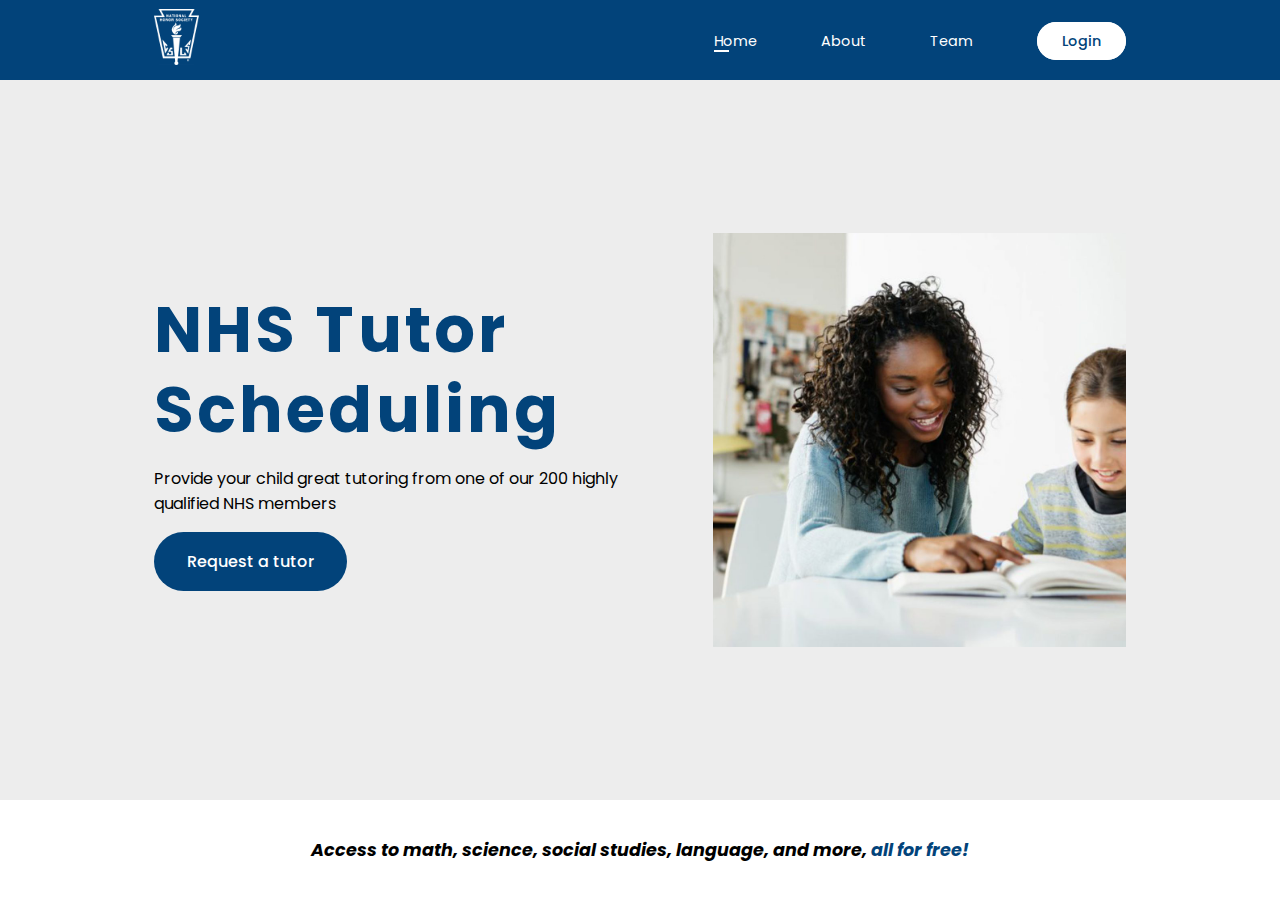
<file: index.html>
<!DOCTYPE html>
<html lang="en">
  <head>
    <meta charset="UTF-8">
    <meta http-equiv="X-UA-Compatible" content="IE=edge">
    <meta name="viewport" content="width=device-width, initial-scale=1.0">
    
    <!-- LINK CSS -->
    <link rel="stylesheet" href="style.css">
    
    <!-- LINK FONTS -->
    <link rel="preconnect" href="https://fonts.googleapis.com">
    <link rel="preconnect" href="https://fonts.gstatic.com" crossorigin>
    <link href="https://fonts.googleapis.com/css2?family=Poppins:ital,wght@0,400;0,500;0,700;1,400&display=swap"
      rel="stylesheet">
    
      <!-- FAVICON -->
    <link rel="icon" type="image/x-icon" href="android-chrome-512x512.png">

    <!-- ICONSCOUT -->
    <link rel="stylesheet" href="https://unicons.iconscout.com/release/v4.0.8/css/line.css">
    
    <!-- TITLE -->
    <title>NHS Tutor Scheduling</title>
  </head>
    <body>

      <!--=============== NAVBAR ===============-->
      <nav>
        <div class="container nav__container">
          <a href="index.html">
            <img src="logo.svg" alt="NHS Logo" class="logo">
          </a>

          <ul class="nav__menu">
            <li><a class="nav__link active" href="index.html">Home</a></li>
            <li><a class="nav__link" href="about.html">About</a></li>
            <li><a class="nav__link" href="team.html">Team</a></li>
            <li><a class="login-btn" href="login.html">Login</a></li>
          </ul>

          <!-- MOBILE BUTTONS -->
          <button id="open-menu-btn"><i class="uil uil-bars"></i></button>
          <button id="close-menu-btn"><i class="uil uil-multiply"></i></button>
        </div>
      </nav>
      <!--=============== END OF NAVBAR ===============-->

      <!--=============== HERO SECTION ===============-->
      <main>
        <div class="container hero__container">
          <div class="hero__left">
            <h1>NHS Tutor Scheduling</h1>
            <p>
              Provide your child great tutoring from one of our 200 
              highly qualified NHS members
            </p>
            <a href="request.html" class="btn request-btn">Request a tutor</a>
          </div>

          <div class="hero__right">
              <img class="hero-img" src="tutor.jpeg" alt="A tutor helping a young student">
          </div>
        </div>
      </main>
      <!--=============== END OF HERO SECTION ===============-->

      <!--=============== FOOTER ===============-->
      <footer>
        <p>
          <em>Access to math, science, social studies, language,
          and more, <span>all for free!</span></em>
        </p>
      </footer>
      <!--=============== END OF FOOTER ===============-->

    </body>

    <!-- LINK JAVASCRIPT FILE -->
    <script src="main.js"></script>
</html>
</file>
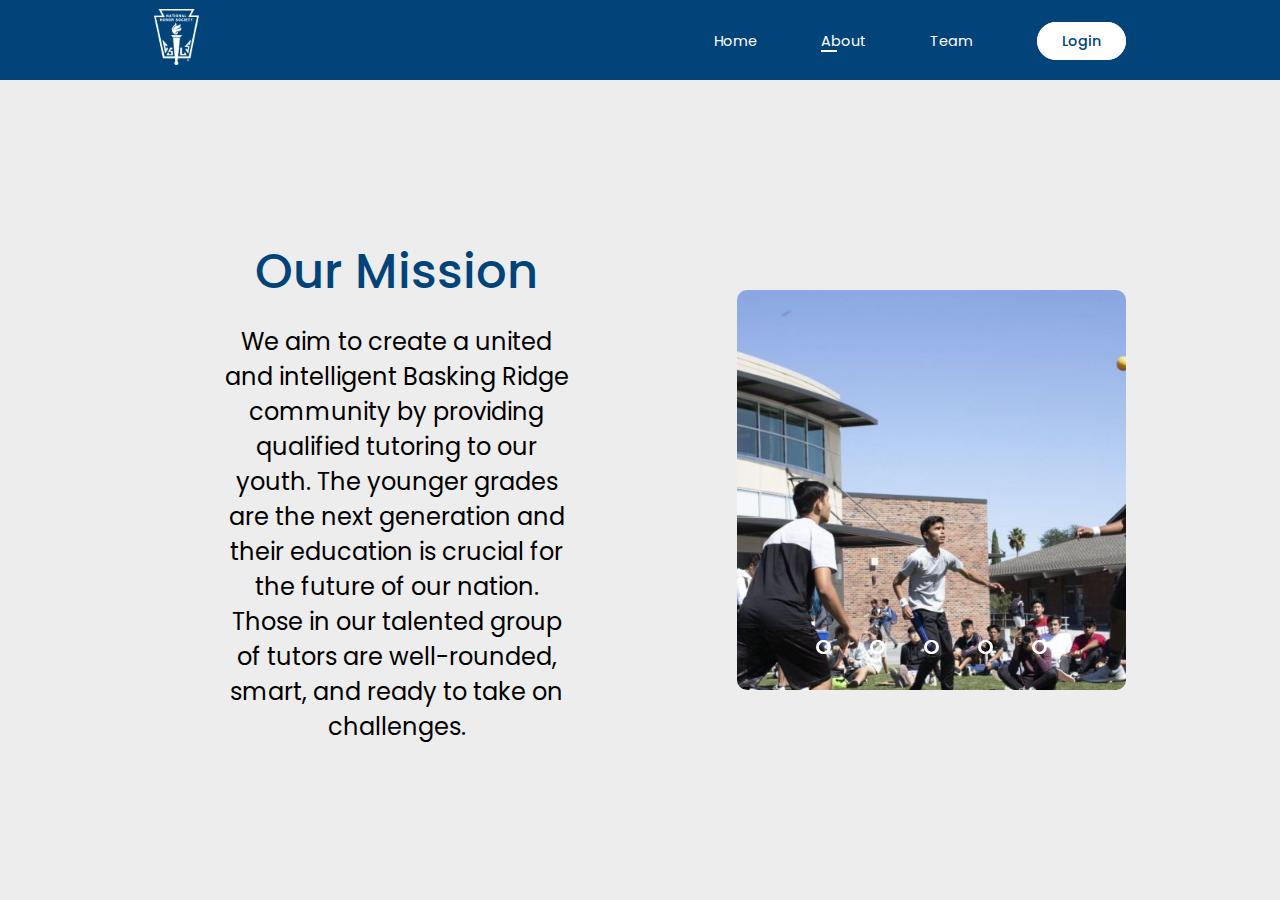
<file: about.html>
<!DOCTYPE html>
<html lang="en">

<head>
  <meta charset="UTF-8">
  <meta http-equiv="X-UA-Compatible" content="IE=edge">
  <meta name="viewport" content="width=device-width, initial-scale=1.0">

  <!-- LINK CSS -->
  <link rel="stylesheet" href="about.css">

  <!-- LINK FONTS -->
  <link rel="preconnect" href="https://fonts.googleapis.com">
  <link rel="preconnect" href="https://fonts.gstatic.com" crossorigin>
  <link href="https://fonts.googleapis.com/css2?family=Poppins:ital,wght@0,400;0,500;0,700;1,400&display=swap"
    rel="stylesheet">

  <!-- FAVICON -->
  <link rel="icon" type="image/x-icon" href="android-chrome-512x512.png">

  <!-- ICONSCOUT -->
  <link rel="stylesheet" href="https://unicons.iconscout.com/release/v4.0.8/css/line.css">

  <!-- SWIPER JS CDN -->
  <link
        rel="stylesheet"
        href="https://unpkg.com/swiper@8/swiper-bundle.min.css"
  />

  <!-- TITLE -->
  <title>About - NHS Tutor Scheduling</title>
</head>

  <body>

    <!--=============== NAVBAR ===============-->
    <nav>
      <div class="container nav__container">
        <a href="index.html">
          <img src="logo.svg" alt="NHS Logo" class="logo">
        </a>

        <ul class="nav__menu">
          <li><a class="nav__link" href="index.html">Home</a></li>
          <li><a class="nav__link active" href="about.html">About</a></li>
          <li><a class="nav__link" href="team.html">Team</a></li>
          <li><a class="login-btn" href="login.html">Login</a></li>
        </ul>

        <!-- MOBILE BUTTONS -->
        <button id="open-menu-btn"><i class="uil uil-bars"></i></button>
        <button id="close-menu-btn"><i class="uil uil-multiply"></i></button>
      </div>
    </nav>
    <!--=============== END OF NAVBAR ===============-->

    <!--=============== HERO SECTION ===============-->
    <main>
      <div class="container hero__container">
        <div class="hero__left">
          <div class="hero__left__container">
            <h2>Our Mission</h2>
            <p>
              We aim to create a united and intelligent Basking Ridge community by providing qualified tutoring to our youth. The
              younger grades are the next generation and their education is crucial for the future of our nation. Those in our
              talented group of tutors are well-rounded, smart, and ready to take on challenges.
            </p>
          </div>
        </div>

        <div class="hero__right">
          <!-- IMAGE SLIDER START -->
          <div class="slider">
            <div class="slides">
              <!-- RADIO BUTTONS START-->
              <input type="radio" name="radio-btn" id="radio1">
              <input type="radio" name="radio-btn" id="radio2">
              <input type="radio" name="radio-btn" id="radio3">
              <input type="radio" name="radio-btn" id="radio4">
              <input type="radio" name="radio-btn" id="radio5">
              <!-- RADIO BUTTONS END-->

              <!-- SLIDE IMAGES START -->
              <div class="slide first">
                <img src="students-playing-spikeball.jpeg" alt="Students playing spikeball">
              </div>

              <div class="slide">
                <img src="comp-sci-class.jpeg" alt="Students in a computer science class">
              </div>

              <div class="slide">
                <img src="going-to-school.jpeg" alt="Students going to school">
              </div>

              <div class="slide">
                <img src="students-in-cafeteria.jpeg" alt="Students in the cafeteria">
              </div>

              <div class="slide">
                <img src="students-at-school-club.webp" alt="Students at a school club">
              </div>
              <!-- SLIDE IMAGES END -->

              <!-- AUTOMATIC NAVIGATION START -->
              <div class="navigation-auto">
                <div class="auto-btn1"></div>
                <div class="auto-btn2"></div>
                <div class="auto-btn3"></div>
                <div class="auto-btn4"></div>
                <div class="auto-btn5"></div>
              </div>
              <!-- AUTOMATIC NAVIGATION END -->
            </div>
            <!-- MANUAL NAVIGATION START -->
            <div class="navigation-manual">
              <label for="radio1" class="manual-btn"></label>
              <label for="radio2" class="manual-btn"></label>
              <label for="radio3" class="manual-btn"></label>
              <label for="radio4" class="manual-btn"></label>
              <label for="radio5" class="manual-btn"></label>
            </div>
            <!-- MANUAL NAVIGATION END -->
          </div>
          <!-- IMAGE SLIDER END -->
        </div>
      </div>  
    </main>
    <!--=============== END OF HERO SECTION ===============-->

    
  <!-- LINK JAVASCRIPT FILE -->
  <script src="main.js"></script>

  <!-- JAVASCRIPT FOE THE AUTOMATIC IMAGE SLIDER -->
  <script type="text/JAVASCRIPT">
    var counter = 1; 
    setInterval(function() {
      document.getElementById('radio' + counter).checked = true;
      counter++;
      if(counter > 5) {
        counter = 1;
      }
    }, 4000);
  </script>

</body>

</html>
</file>
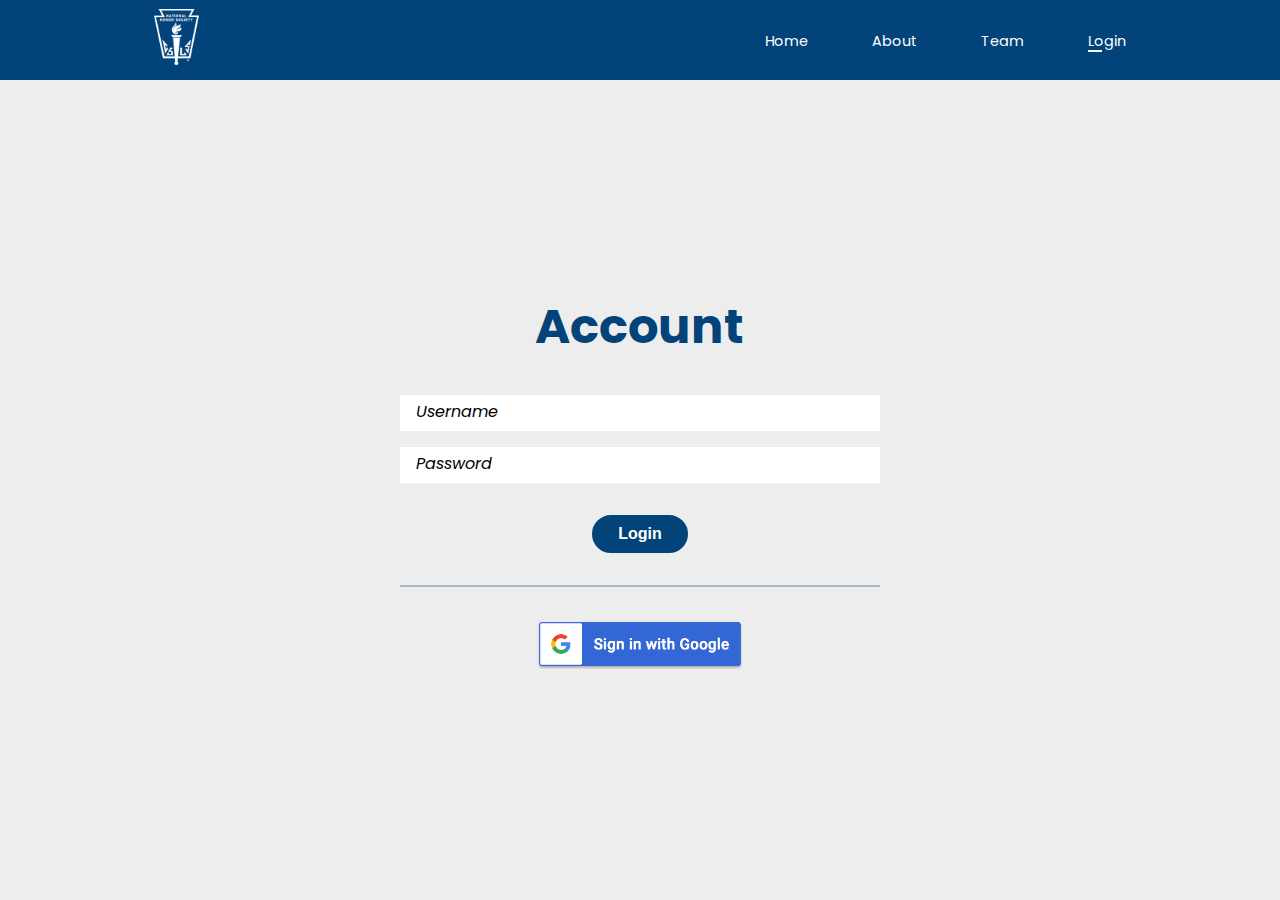
<file: login.html>
<!DOCTYPE html>
<html lang="en">

<head>
  <meta charset="UTF-8">
  <meta http-equiv="X-UA-Compatible" content="IE=edge">
  <meta name="viewport" content="width=device-width, initial-scale=1.0">

  <!-- LINK CSS -->
  <link rel="stylesheet" href="login.css">

  <!-- LINK FONTS -->
  <link rel="preconnect" href="https://fonts.googleapis.com">
  <link rel="preconnect" href="https://fonts.gstatic.com" crossorigin>
  <link href="https://fonts.googleapis.com/css2?family=Poppins:ital,wght@0,400;0,500;0,700;1,400&display=swap"
    rel="stylesheet">

  <!-- FAVICON -->
  <link rel="icon" type="image/x-icon" href="android-chrome-512x512.png">

  <!-- ICONSCOUT -->
  <link rel="stylesheet" href="https://unicons.iconscout.com/release/v4.0.8/css/line.css">

  <!-- TITLE -->
  <title>Login - NHS Tutor Scheduling</title>
</head>

<body>

  <!--=============== NAVBAR ===============-->
  <nav>
    <div class="container nav__container">
      <a href="index.html">
        <img src="logo.svg" alt="NHS Logo" class="logo">
      </a>

      <ul class="nav__menu">
        <li><a class="nav__link" href="index.html">Home</a></li>
        <li><a class="nav__link" href="about.html">About</a></li>
        <li><a class="nav__link" href="team.html">Team</a></li>
        <li><a class="nav__link active" href="login.html">Login</a></li>
      </ul>

      <!-- MOBILE BUTTONS -->
      <button id="open-menu-btn"><i class="uil uil-bars"></i></button>
      <button id="close-menu-btn"><i class="uil uil-multiply"></i></button>
    </div>
  </nav>
  <!--=============== END OF NAVBAR ===============-->

  <!--=============== HERO SECTION ===============-->
  <main>
    <div class="container hero__container">
      <h1>Account<h1>
      <div class="login-stuff">
        <input type="text" name="username" id="username" placeholder="Username">
        <input type="password" name="password" id="password" placeholder="Password">
        <button class="login-button">Login</button>
        <div class="line-break"></div>
        <a href="index.html">
          <img class="sign-in-with-google" src="sign-in-with-google.png" alt="Sign in with Google">
        </a>
      </div>
    </div>
  </main>
  <!--=============== END OF HERO SECTION ===============-->


<!-- LINK JAVASCRIPT FILE -->
<script src="main.js"></script>
</body>

</html>
</file>
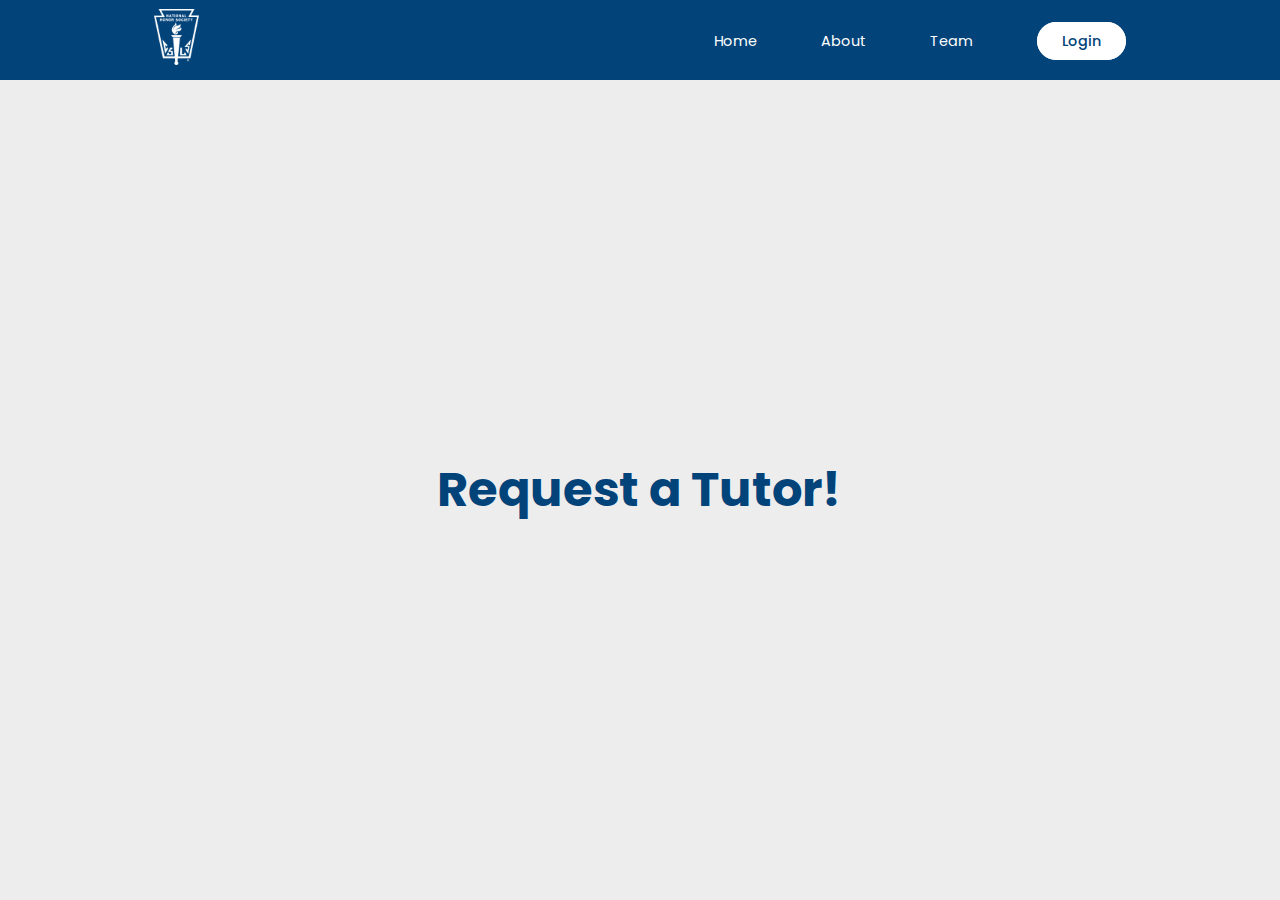
<file: request.html>
<!DOCTYPE html>
<html lang="en">

<head>
  <meta charset="UTF-8">
  <meta http-equiv="X-UA-Compatible" content="IE=edge">
  <meta name="viewport" content="width=device-width, initial-scale=1.0">

  <!-- LINK CSS -->
  <link rel="stylesheet" href="request.css">

  <!-- LINK FONTS -->
  <link rel="preconnect" href="https://fonts.googleapis.com">
  <link rel="preconnect" href="https://fonts.gstatic.com" crossorigin>
  <link href="https://fonts.googleapis.com/css2?family=Poppins:ital,wght@0,400;0,500;0,700;1,400&display=swap"
    rel="stylesheet">

  <!-- FAVICON -->
  <link rel="icon" type="image/x-icon" href="android-chrome-512x512.png">

  <!-- ICONSCOUT -->
  <link rel="stylesheet" href="https://unicons.iconscout.com/release/v4.0.8/css/line.css">

  <!-- TITLE -->
  <title>Login - NHS Tutor Scheduling</title>
</head>

<body>

  <!--=============== NAVBAR ===============-->
  <nav>
    <div class="container nav__container">
      <a href="index.html">
        <img src="logo.svg" alt="NHS Logo" class="logo">
      </a>

      <ul class="nav__menu">
        <li><a class="nav__link" href="index.html">Home</a></li>
        <li><a class="nav__link" href="about.html">About</a></li>
        <li><a class="nav__link" href="team.html">Team</a></li>
        <li><a class="login-btn" href="login.html">Login</a></li>
      </ul>

      <!-- MOBILE BUTTONS -->
      <button id="open-menu-btn"><i class="uil uil-bars"></i></button>
      <button id="close-menu-btn"><i class="uil uil-multiply"></i></button>
    </div>
  </nav>
  <!--=============== END OF NAVBAR ===============-->

  <!--=============== HERO SECTION ===============-->
  <main>
    <div class="container hero__container">
      <a href="https://sites.google.com/friscoisd.org/rhs-nhs/home"><h1>Request a Tutor!<h1></h1></a>
    </div>
  </main>
  <!--=============== END OF HERO SECTION ===============-->


  <!-- LINK JAVASCRIPT FILE -->
  <script src="main.js"></script>
</body>

</html>
</file>
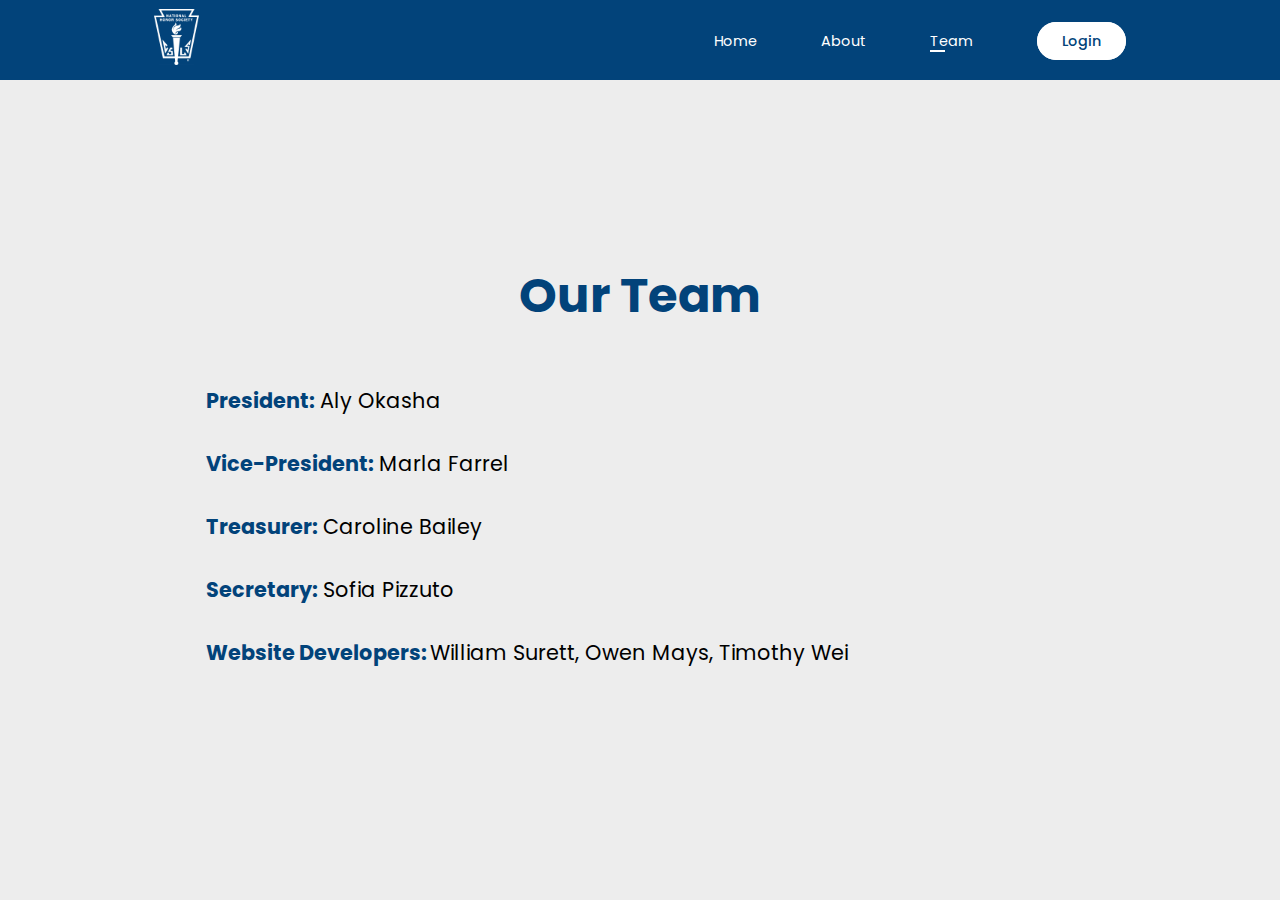
<file: team.html>
<!DOCTYPE html>
<html lang="en">

<head>
  <meta charset="UTF-8">
  <meta http-equiv="X-UA-Compatible" content="IE=edge">
  <meta name="viewport" content="width=device-width, initial-scale=1.0">

  <!-- LINK CSS -->
  <link rel="stylesheet" href="team.css">

  <!-- LINK FONTS -->
  <link rel="preconnect" href="https://fonts.googleapis.com">
  <link rel="preconnect" href="https://fonts.gstatic.com" crossorigin>
  <link href="https://fonts.googleapis.com/css2?family=Poppins:ital,wght@0,400;0,500;0,700;1,400&display=swap"
    rel="stylesheet">

  <!-- FAVICON -->
  <link rel="icon" type="image/x-icon" href="android-chrome-512x512.png">

  <!-- ICONSCOUT -->
  <link rel="stylesheet" href="https://unicons.iconscout.com/release/v4.0.8/css/line.css">

  <!-- TITLE -->
  <title>Team - NHS Tutor Scheduling</title>
</head>

<body>

  <!--=============== NAVBAR ===============-->
  <nav>
    <div class="container nav__container">
      <a href="index.html">
        <img src="logo.svg" alt="NHS Logo" class="logo">
      </a>

      <ul class="nav__menu">
        <li><a class="nav__link" href="index.html">Home</a></li>
        <li><a class="nav__link" href="about.html">About</a></li>
        <li><a class="nav__link active" href="team.html">Team</a></li>
        <li><a class="login-btn" href="login.html">Login</a></li>
      </ul>

      <!-- MOBILE BUTTONS -->
      <button id="open-menu-btn"><i class="uil uil-bars"></i></button>
      <button id="close-menu-btn"><i class="uil uil-multiply"></i></button>
    </div>
  </nav>
  <!--=============== END OF NAVBAR ===============-->

  <!--=============== HERO SECTION ===============-->
  <main>
    <div class="container hero__container">
      <h1>Our Team</h1>
      <ul class="team">
        <li><span class="title">President:</span> <a class="email__link" href="mailto:alyokasha@bernardsboe.com"> Aly Okasha</a><li>
        <li><span class="title">Vice-President:</span> <a class="email__link" href="mailto:marlafarrel@bernardsboe.com"> Marla Farrel</a><li>
        <li><span class="title">Treasurer:</span> <a class="email__link" href="mailto:carolinebailey@bernardsboe.com"> Caroline Bailey</a><li>
        <li><span class="title">Secretary:</span> <a class="email__link" href="mailto:sofiapizzuto@bernardsboe.com"> Sofia Pizzuto</a><li>
        <li><span class="title">Website Developers: </span> <a class="email__link" href="mailto:williamsurett@bernardsboe.com">William Surett</a>, <a class="email__link" href="mailto:owenmays@bernardsboe.com">Owen Mays</a>, <a class="email__link" href="mailto:timothywei@bernardsboe.com">Timothy Wei</a><li>
      </ul>
    </div>
  </main>
  <!--=============== END OF HERO SECTION ===============-->


<!-- LINK JAVASCRIPT FILE -->
<script src="main.js"></script>
</body>

</html>
</file>
<file: style.css>
* {
  margin: 0;
  padding: 0;
  border: 0;
  outline: 0;
  text-decoration: none;
  list-style-type: none;
  box-sizing: border-box;
}

:root {
  --primary-color: #02437A;
  --background-color: #EDEDED;
  --container-width-lg: 76%;
  --container-width-md: 90%;
  --container-width-sm: 94%;
  --transition: all 400ms ease;
}

body {
  font-family: "Poppins", sans-serif;
  background: var(--background-color);
}

.container {
  width: var(--container-width-lg);
  margin: 0 auto;
}

a {
  color: white;
}

img {
  -o-object-fit: cover;
     object-fit: cover;
}

.btn {
  display: inline-block;
  padding: 1rem 2rem;
  border: 1px solid transparent;
  font-weight: 500;
  transition: var(--transition);
}

nav {
  background: var(--primary-color);
  width: 100vw;
  height: 5rem;
  position: fixed;
  top: 0;
  z-index: 999;
}
nav button {
  display: none;
}

.nav__container {
  height: 100%;
  width: var(--container-width-lg);
  display: flex;
  justify-content: space-between;
  align-items: center;
}

.nav__menu {
  display: flex;
  align-items: center;
  gap: 4rem;
}
.nav__menu a {
  font-size: 0.9rem;
  transition: var(--transition);
  position: relative;
}
.nav__menu .active:before {
  content: "";
  position: absolute;
  width: 35%;
  height: 1px;
  border-bottom: 2px solid white;
  bottom: -1px;
}
.nav__menu a:before {
  content: "";
  position: absolute;
  width: 0%;
  height: 1px;
  border-bottom: 2px solid white;
  bottom: -1px;
  transition: var(--transition);
}

.logo {
  height: 3.5rem;
  margin: 0;
}

.login-btn {
  padding: 0.5rem 1.5rem;
  border: 1px solid white;
  background: white;
  color: var(--primary-color);
  font-weight: 500;
  border-radius: 20rem;
  transition: var(--transition);
}
.login-btn:hover {
  background: transparent;
  color: white;
}

main {
  position: relative;
  top: 5rem;
  height: 80vh;
  margin-bottom: 5rem;
  overflow: hidden;
}
main h1 {
  font-size: 4rem;
  line-height: 5rem;
  letter-spacing: 0.2rem;
  color: var(--primary-color);
  margin-bottom: 1rem;
}
main p {
  margin-bottom: 1rem;
}
main img {
  width: 85%;
}

.hero__right {
  display: flex;
  align-items: center;
  justify-content: flex-end;
}

.request-btn {
  background: var(--primary-color);
  border-radius: 5rem;
}
.request-btn:hover {
  border-color: var(--primary-color);
  background: transparent;
  color: var(--primary-color);
}

.hero__container {
  width: 85%;
  width: var(--container-width-lg);
  height: 100%;
  display: grid;
  grid-template-columns: 1fr 1fr;
  align-items: center;
  gap: 0rem;
}

.hero__right {
  height: 100%;
}

footer {
  padding: 0 3rem;
  height: calc(20vh - 5rem);
  background: white;
  display: flex;
  align-items: center;
  justify-content: space-around;
  text-align: center;
}
footer p {
  font-size: 1.1rem;
  font-weight: bold;
}
footer span {
  color: var(--primary-color);
  font-weight: bold;
}

/* NAV LINK UNDERLINE ON HOVER */
.nav__link:hover:before {
  width: 35%;
}

/* TABLET */
@media screen and (max-width: 1024px) {
  .container {
    width: var(--container-width-md);
  }
  main img {
    height: 65vh;
  }
  nav button {
    display: inline-block;
    background: transparent;
    font-size: 1.8rem;
    color: white;
    cursor: pointer;
  }
  nav #close-menu-btn {
    display: none;
  }
  .nav__menu {
    display: none;
    position: fixed;
    top: 5rem;
    right: 0;
    height: -moz-fit-content;
    height: fit-content;
    width: 18rem;
    flex-direction: column;
    gap: 0;
  }
  .nav__menu li {
    width: 100%;
    height: 4rem;
  }
  .nav__menu li a {
    background: var(--primary-color);
    box-shadow: -4rem 6rem 10rem rgba(0, 0, 0, 0.7);
    width: 100%;
    height: 100%;
    display: grid;
    place-items: center;
  }
  .nav__menu .login-btn {
    border-radius: 0;
    border: none;
    color: white;
  }
  .nav__menu .login-btn:hover {
    background: #004888;
  }
}
/* A LITTLE BEFORE PHONE */
@media screen and (max-width: 968px) {
  main {
    background-image: url(textured-background.jpeg);
  }
  main img {
    display: none;
  }
  main .hero__right {
    display: none;
  }
  main .hero__container {
    display: flex;
    align-items: center;
    justify-content: space-evenly;
  }
  main .hero__container h1 {
    color: white;
  }
  main .hero__container p {
    color: white;
  }
  main .request-btn:hover {
    color: white;
    border: 1px solid white;
  }
  main .hero__left {
    text-align: center;
  }
  main .hero__left p {
    padding: 0rem 5rem;
  }
  footer p {
    font-size: 1rem;
  }
}
/* PHONE */
@media screen and (max-width: 600px) {
  .container {
    width: var(--container-width-sm);
  }
  main {
    height: calc(100vh - 5rem);
  }
  main h1 {
    font-size: 3.5rem;
    line-height: 3.5rem;
  }
  main p {
    font-size: 0.8rem;
  }
  main img {
    height: 65vh;
  }
  footer {
    display: none;
  }
}/*# sourceMappingURL=style.css.map */
</file>
<file: about.css>
* {
  margin: 0;
  padding: 0;
  border: 0;
  outline: 0;
  text-decoration: none;
  list-style-type: none;
  box-sizing: border-box;
}

:root {
  --primary-color: #02437A;
  --background-color: #EDEDED;
  --container-width-lg: 76%;
  --container-width-md: 90%;
  --container-width-sm: 94%;
  --transition: all 400ms ease;
}

body {
  font-family: "Poppins", sans-serif;
  background: var(--background-color);
  padding-top: 5rem;
}

.container {
  width: var(--container-width-lg);
  margin: 0 auto;
}

a {
  color: white;
}

img {
  -o-object-fit: cover;
     object-fit: cover;
}

.btn {
  display: inline-block;
  padding: 1rem 2rem;
  border: 1px solid transparent;
  font-weight: 500;
  transition: var(--transition);
}

nav {
  background: var(--primary-color);
  width: 100vw;
  height: 5rem;
  position: fixed;
  top: 0;
  z-index: 999;
}
nav button {
  display: none;
}

.nav__container {
  height: 100%;
  width: var(--container-width-lg);
  display: flex;
  justify-content: space-between;
  align-items: center;
}

.nav__menu {
  display: flex;
  align-items: center;
  gap: 4rem;
}
.nav__menu a {
  font-size: 0.9rem;
  transition: var(--transition);
  position: relative;
}
.nav__menu .active:before {
  content: "";
  position: absolute;
  width: 35%;
  height: 1px;
  border-bottom: 2px solid white;
  bottom: -1px;
}
.nav__menu a:before {
  content: "";
  position: absolute;
  width: 0%;
  height: 1px;
  border-bottom: 2px solid white;
  bottom: -1px;
  transition: var(--transition);
}

.logo {
  height: 3.5rem;
}

.login-btn {
  padding: 0.5rem 1.5rem;
  border: 1px solid white;
  background: white;
  color: var(--primary-color);
  font-weight: 500;
  border-radius: 20rem;
  transition: var(--transition);
}
.login-btn:hover {
  background: transparent;
  color: white;
}

main {
  height: calc(100vh - 5rem);
  overflow: hidden;
}

.hero__container {
  height: 100%;
  display: grid;
  grid-template-columns: 1fr 1fr;
}

.hero__left {
  text-align: center;
  display: flex;
  align-items: center;
}
.hero__left h2 {
  font-size: 3rem;
  font-weight: 500;
  color: var(--primary-color);
  margin-bottom: 1rem;
}
.hero__left p {
  font-size: 1.5rem;
}

.hero__left__container {
  padding: 0rem 4rem;
}

.hero__right {
  display: flex;
  align-items: center;
  justify-content: flex-end;
}

.slider {
  width: 80%;
  height: 25rem;
  border-radius: 10px;
  overflow: hidden;
}

.slides {
  width: 500%;
  height: 30rem;
  display: flex;
}
.slides input {
  display: none;
}

.slide {
  width: 20%;
  transition: 2s;
}
.slide img {
  width: 100%;
  height: 30rem;
  -o-object-fit: cover;
     object-fit: cover;
}

.navigation-manual {
  position: absolute;
  width: 30.4%;
  margin-top: -130px;
  display: flex;
  justify-content: center;
}

.manual-btn {
  border: 2px solid white;
  padding: 5px;
  border-radius: 10px;
  cursor: pointer;
  transition: 1s;
}

.manual-btn:not(:last-child) {
  margin-right: 40px;
}

.manual-btn:hover {
  background: rgb(171, 171, 171);
}

#radio1:checked ~ .first {
  margin-left: 0;
}

#radio2:checked ~ .first {
  margin-left: -20%;
}

#radio3:checked ~ .first {
  margin-left: -40%;
}

#radio4:checked ~ .first {
  margin-left: -60%;
}

#radio5:checked ~ .first {
  margin-left: -80%;
}

.navigation-auto {
  position: absolute;
  display: flex;
  width: 30.3%;
  justify-content: center;
  margin-top: 350px;
}
.navigation-auto div {
  border: 2px solid white;
  padding: 5px;
  border-radius: 10px;
  transition: 1s;
}

.navigation-auto div:not(:last-child) {
  margin-right: 40px;
}

#radio1:checked ~ .navigation-auto .auto-btn1 {
  background: white;
}

#radio2:checked ~ .navigation-auto .auto-btn2 {
  background: white;
}

#radio3:checked ~ .navigation-auto .auto-btn3 {
  background: white;
}

#radio4:checked ~ .navigation-auto .auto-btn4 {
  background: white;
}

#radio5:checked ~ .navigation-auto .auto-btn5 {
  background: white;
}

/* NAV LINK UNDERLINE ON HOVER */
.nav__link:hover:before {
  width: 35%;
}

/* A LITTLE BEFORE TABLET */
@media screen and (max-width: 1180px) {
  .hero__left__container {
    padding: 0.5rem;
  }
  .hero__left__container h2 {
    font-size: 2.5rem;
  }
  .hero__left__container p {
    font-size: 1.3rem;
  }
}
/* TABLET */
@media screen and (max-width: 1024px) {
  .container {
    width: var(--container-width-md);
  }
  main img {
    height: 65vh;
  }
  nav button {
    display: inline-block;
    background: transparent;
    font-size: 1.8rem;
    color: white;
    cursor: pointer;
  }
  nav #close-menu-btn {
    display: none;
  }
  .nav__menu {
    display: none;
    position: fixed;
    top: 5rem;
    right: 0;
    height: -moz-fit-content;
    height: fit-content;
    width: 18rem;
    flex-direction: column;
    gap: 0;
  }
  .nav__menu li {
    width: 100%;
    height: 4rem;
  }
  .nav__menu li a {
    background: var(--primary-color);
    box-shadow: -4rem 6rem 10rem rgba(0, 0, 0, 0.7);
    width: 100%;
    height: 100%;
    display: grid;
    place-items: center;
  }
  .nav__menu .login-btn {
    border-radius: 0;
    border: none;
    color: white;
  }
  .nav__menu .login-btn:hover {
    background: #004888;
  }
}
/* A LITTLE BEFORE PHONE */
@media screen and (max-width: 968px) {
  main {
    background-image: url(textured-background.jpeg);
  }
  main img {
    display: none;
  }
  main .hero__right {
    display: none;
  }
  main .hero__container {
    display: flex;
    align-items: center;
    justify-content: space-evenly;
  }
  main .hero__container h1 {
    color: white;
  }
  main .hero__container p {
    color: white;
  }
  main .hero__left__container h2 {
    color: white;
    padding: 0;
  }
  main .request-btn:hover {
    color: white;
    border: 1px solid white;
  }
  main .hero__left {
    text-align: center;
  }
  main .hero__left p {
    padding: 0rem 5rem;
  }
  footer p {
    font-size: 1rem;
  }
}
/* PHONE */
@media screen and (max-width: 600px) {
  .container {
    width: var(--container-width-sm);
  }
  main {
    height: calc(100vh - 5rem);
  }
  main h1 {
    font-size: 3.5rem;
    line-height: 3.5rem;
  }
  main p {
    font-size: 0.8rem;
  }
  main img {
    height: 65vh;
  }
  footer {
    display: none;
  }
}/*# sourceMappingURL=about.css.map */
</file>
<file: login.css>
* {
  margin: 0;
  padding: 0;
  border: 0;
  outline: 0;
  text-decoration: none;
  list-style-type: none;
  box-sizing: border-box;
}

:root {
  --primary-color: #02437A;
  --background-color: #EDEDED;
  --container-width-lg: 76%;
  --container-width-md: 90%;
  --container-width-sm: 94%;
  --transition: all 400ms ease;
}

body {
  font-family: "Poppins", sans-serif;
  background: var(--background-color);
  padding-top: 5rem;
}

.container {
  width: var(--container-width-lg);
  margin: 0 auto;
}

.nav__container {
  width: var(--container-width-lg);
}

a {
  color: white;
}

img {
  -o-object-fit: cover;
     object-fit: cover;
}

.btn {
  display: inline-block;
  padding: 1rem 2rem;
  border: 1px solid transparent;
  font-weight: 500;
  transition: var(--transition);
}

nav {
  background: var(--primary-color);
  width: 100vw;
  height: 5rem;
  position: fixed;
  top: 0;
  z-index: 999;
}
nav button {
  display: none;
}

.nav__container {
  height: 100%;
  display: flex;
  justify-content: space-between;
  align-items: center;
}

.nav__menu {
  display: flex;
  align-items: center;
  gap: 4rem;
}
.nav__menu a {
  font-size: 0.9rem;
  transition: var(--transition);
  position: relative;
}
.nav__menu .active:before {
  content: "";
  position: absolute;
  width: 35%;
  height: 1px;
  border-bottom: 2px solid white;
  bottom: -1px;
}
.nav__menu a:before {
  content: "";
  position: absolute;
  width: 0%;
  height: 1px;
  border-bottom: 2px solid white;
  bottom: -1px;
  transition: var(--transition);
}

.logo {
  height: 3.5rem;
}

.login-btn {
  padding: 0.5rem 1.5rem;
  border: 1px solid white;
  background: white;
  color: var(--primary-color);
  font-weight: 500;
  border-radius: 20rem;
  transition: var(--transition);
}
.login-btn:hover {
  background: transparent;
  color: white;
}

main {
  height: calc(100vh - 5rem);
  display: flex;
  align-items: center;
}

.hero__container {
  margin: 0 auto;
}
.hero__container h1 {
  text-align: center;
  font-size: 3rem;
  color: var(--primary-color);
}

.login-stuff {
  width: 30rem;
  margin: 0 auto;
  margin-top: 2rem;
  display: flex;
  flex-direction: column;
  gap: 1rem;
}
.login-stuff input {
  padding: 0.5rem 1rem;
  font-family: "Poppins", sans-serif;
}
.login-stuff a {
  margin: 0 auto;
  width: 13rem;
}

#username::-moz-placeholder, #password::-moz-placeholder {
  color: black;
  font-family: "Poppins", sans-serif;
  font-style: italic;
  font-size: 1rem;
}

#username::placeholder, #password::placeholder {
  color: black;
  font-family: "Poppins", sans-serif;
  font-style: italic;
  font-size: 1rem;
}

.login-button {
  margin: 0 auto;
  margin-top: 1rem;
  background: var(--primary-color);
  border: 2px solid var(--primary-color);
  color: white;
  font-weight: bold;
  border-radius: 45px;
  padding: 0.5rem 1rem;
  width: 20%;
  font-size: 1rem;
  cursor: pointer;
  transition: var(--transition);
}
.login-button:hover {
  background: transparent;
  color: var(--primary-color);
}

.line-break {
  margin: 0 auto;
  margin-top: 1rem;
  height: 2px;
  background: var(--primary-color);
  width: 100%;
  opacity: 0.3;
}

.sign-in-with-google {
  margin-top: 1rem;
  width: 13rem;
}

/* NAV LINK UNDERLINE ON HOVER */
.nav__link:hover:before {
  width: 35%;
}

/* TABLET */
@media screen and (max-width: 1024px) {
  .container {
    width: var(--container-width-md);
  }
  main img {
    height: 65vh;
  }
  nav button {
    display: inline-block;
    background: transparent;
    font-size: 1.8rem;
    color: white;
    cursor: pointer;
  }
  nav #close-menu-btn {
    display: none;
  }
  .nav__menu {
    display: none;
    position: fixed;
    top: 5rem;
    right: 0;
    height: -moz-fit-content;
    height: fit-content;
    width: 18rem;
    flex-direction: column;
    gap: 0;
  }
  .nav__menu li {
    width: 100%;
    height: 4rem;
  }
  .nav__menu li a {
    background: var(--primary-color);
    box-shadow: -4rem 6rem 10rem rgba(0, 0, 0, 0.7);
    width: 100%;
    height: 100%;
    display: grid;
    place-items: center;
  }
  .nav__menu .login-btn {
    border-radius: 0;
    border: none;
    color: white;
  }
  .nav__menu .login-btn:hover {
    background: #004888;
  }
}
/* A LITTLE BEFORE PHONE */
@media screen and (max-width: 1100px) {
  .line-break {
    opacity: 0.7;
    background: white;
  }
  main {
    background-image: url(textured-background.jpeg);
  }
  main img {
    width: 5rem;
    height: 3rem;
  }
  main .hero__right {
    display: none;
  }
  main .hero__container h1 {
    color: white;
  }
  main .hero__container p {
    color: white;
  }
  main .request-btn:hover {
    color: white;
    border: 1px solid white;
  }
  main .hero__left {
    text-align: center;
  }
  main .hero__left p {
    padding: 0rem 5rem;
  }
  footer p {
    font-size: 1rem;
  }
}
/* PHONE */
@media screen and (max-width: 600px) {
  .container {
    width: var(--container-width-sm);
  }
  main {
    height: calc(100vh - 5rem);
  }
  main h1 {
    font-size: 3.5rem;
    line-height: 3.5rem;
  }
  main p {
    font-size: 0.8rem;
  }
  main img {
    width: 5rem;
    height: 3rem;
  }
  footer {
    display: none;
  }
  .login-stuff {
    width: 25rem;
  }
}/*# sourceMappingURL=login.css.map */
</file>
<file: request.css>
* {
  margin: 0;
  padding: 0;
  border: 0;
  outline: 0;
  text-decoration: none;
  list-style-type: none;
  box-sizing: border-box;
}

:root {
  --primary-color: #02437A;
  --background-color: #EDEDED;
  --container-width-lg: 76%;
  --container-width-md: 90%;
  --container-width-sm: 94%;
  --transition: all 400ms ease;
}

body {
  font-family: "Poppins", sans-serif;
  background: var(--background-color);
  padding-top: 5rem;
}

.container {
  width: var(--container-width-lg);
  margin: 0 auto;
}

.nav__container {
  width: var(--container-width-lg);
}

a {
  color: white;
}

img {
  -o-object-fit: cover;
     object-fit: cover;
}

.btn {
  display: inline-block;
  padding: 1rem 2rem;
  border: 1px solid transparent;
  font-weight: 500;
  transition: var(--transition);
}

nav {
  background: var(--primary-color);
  width: 100vw;
  height: 5rem;
  position: fixed;
  top: 0;
  z-index: 999;
}
nav button {
  display: none;
}

.nav__container {
  height: 100%;
  display: flex;
  justify-content: space-between;
  align-items: center;
}

.nav__menu {
  display: flex;
  align-items: center;
  gap: 4rem;
}
.nav__menu a {
  font-size: 0.9rem;
  transition: var(--transition);
  position: relative;
}
.nav__menu .active:before {
  content: "";
  position: absolute;
  width: 35%;
  height: 1px;
  border-bottom: 2px solid white;
  bottom: -1px;
}
.nav__menu a:before {
  content: "";
  position: absolute;
  width: 0%;
  height: 1px;
  border-bottom: 2px solid white;
  bottom: -1px;
  transition: var(--transition);
}

.logo {
  height: 3.5rem;
}

.login-btn {
  padding: 0.5rem 1.5rem;
  border: 1px solid white;
  background: white;
  color: var(--primary-color);
  font-weight: 500;
  border-radius: 20rem;
  transition: var(--transition);
}
.login-btn:hover {
  background: transparent;
  color: white;
}

main {
  height: calc(100vh - 5rem);
  display: flex;
  align-items: center;
}

.hero__container {
  margin: 0 auto;
}
.hero__container h1 {
  text-align: center;
  font-size: 3rem;
  color: var(--primary-color);
}

h1 {
  cursor: pointer;
}
h1:hover {
  text-decoration: underline;
}

/* NAV LINK UNDERLINE ON HOVER */
.nav__link:hover:before {
  width: 35%;
}

/* TABLET */
@media screen and (max-width: 1024px) {
  .container {
    width: var(--container-width-md);
  }
  main img {
    height: 65vh;
  }
  nav button {
    display: inline-block;
    background: transparent;
    font-size: 1.8rem;
    color: white;
    cursor: pointer;
  }
  nav #close-menu-btn {
    display: none;
  }
  .nav__menu {
    display: none;
    position: fixed;
    top: 5rem;
    right: 0;
    height: -moz-fit-content;
    height: fit-content;
    width: 18rem;
    flex-direction: column;
    gap: 0;
  }
  .nav__menu li {
    width: 100%;
    height: 4rem;
  }
  .nav__menu li a {
    background: var(--primary-color);
    box-shadow: -4rem 6rem 10rem rgba(0, 0, 0, 0.7);
    width: 100%;
    height: 100%;
    display: grid;
    place-items: center;
  }
  .nav__menu .login-btn {
    border-radius: 0;
    border: none;
    color: white;
  }
  .nav__menu .login-btn:hover {
    background: #004888;
  }
}
/* A LITTLE BEFORE PHONE */
@media screen and (max-width: 968px) {
  main {
    background-image: url(textured-background.jpeg);
  }
  main img {
    display: none;
  }
  main .hero__right {
    display: none;
  }
  main .hero__container h1 {
    color: white;
  }
  main .hero__container p {
    color: white;
  }
  main .request-btn:hover {
    color: white;
    border: 1px solid white;
  }
  main .hero__left {
    text-align: center;
  }
  main .hero__left p {
    padding: 0rem 5rem;
  }
  footer p {
    font-size: 1rem;
  }
}
/* PHONE */
@media screen and (max-width: 600px) {
  .container {
    width: var(--container-width-sm);
  }
  main {
    height: calc(100vh - 5rem);
  }
  main h1 {
    font-size: 3.5rem;
    line-height: 3.5rem;
  }
  main p {
    font-size: 0.8rem;
  }
  main img {
    height: 65vh;
  }
  footer {
    display: none;
  }
}/*# sourceMappingURL=request.css.map */
</file>
<file: team.css>
* {
  margin: 0;
  padding: 0;
  border: 0;
  outline: 0;
  text-decoration: none;
  list-style-type: none;
  box-sizing: border-box;
}

:root {
  --primary-color: #02437A;
  --background-color: #EDEDED;
  --container-width-lg: 76%;
  --container-width-md: 90%;
  --container-width-sm: 94%;
  --transition: all 400ms ease;
}

body {
  padding-top: 5rem;
  font-family: "Poppins", sans-serif;
  background: var(--background-color);
}

.container {
  width: var(--container-width-lg);
  margin: 0 auto;
}

.nav__container {
  width: var(--container-width-lg);
}

a {
  color: white;
}

img {
  -o-object-fit: cover;
     object-fit: cover;
}

.btn {
  display: inline-block;
  padding: 1rem 2rem;
  border: 1px solid transparent;
  font-weight: 500;
  transition: var(--transition);
}

nav {
  background: var(--primary-color);
  width: 100vw;
  height: 5rem;
  position: fixed;
  top: 0;
  z-index: 999;
}
nav button {
  display: none;
}

.nav__container {
  height: 100%;
  display: flex;
  justify-content: space-between;
  align-items: center;
}

.nav__menu {
  display: flex;
  align-items: center;
  gap: 4rem;
}
.nav__menu a {
  font-size: 0.9rem;
  transition: var(--transition);
  position: relative;
}
.nav__menu .active:before {
  content: "";
  position: absolute;
  width: 35%;
  height: 1px;
  border-bottom: 2px solid white;
  bottom: -1px;
}
.nav__menu a:before {
  content: "";
  position: absolute;
  width: 0%;
  height: 1px;
  border-bottom: 2px solid white;
  bottom: -1px;
  transition: var(--transition);
}

.logo {
  height: 3.5rem;
}

.login-btn {
  padding: 0.5rem 1.5rem;
  border: 1px solid white;
  background: white;
  color: var(--primary-color);
  font-weight: 500;
  border-radius: 20rem;
  transition: var(--transition);
}
.login-btn:hover {
  background: transparent;
  color: white;
}

main {
  height: calc(100vh - 5rem);
  display: grid;
  place-items: center;
}

.hero__container h1 {
  font-size: 3rem;
  text-align: center;
  color: var(--primary-color);
}

.team {
  padding: 1em;
  font-size: 1.3em;
}
.team li {
  margin: 2rem;
}

.title {
  color: var(--primary-color);
  font-weight: bold;
}

.email__link {
  color: black;
}
.email__link:hover {
  text-decoration: underline;
}

/* NAV LINK UNDERLINE ON HOVER */
.nav__link:hover:before {
  width: 35%;
}

/* TABLET */
@media screen and (max-width: 1024px) {
  .container {
    width: var(--container-width-md);
  }
  main img {
    height: 65vh;
  }
  nav button {
    display: inline-block;
    background: transparent;
    font-size: 1.8rem;
    color: white;
    cursor: pointer;
  }
  nav #close-menu-btn {
    display: none;
  }
  .nav__menu {
    display: none;
    position: fixed;
    top: 5rem;
    right: 0;
    height: -moz-fit-content;
    height: fit-content;
    width: 18rem;
    flex-direction: column;
    gap: 0;
  }
  .nav__menu li {
    width: 100%;
    height: 4rem;
  }
  .nav__menu li a {
    background: var(--primary-color);
    box-shadow: -4rem 6rem 10rem rgba(0, 0, 0, 0.7);
    width: 100%;
    height: 100%;
    display: grid;
    place-items: center;
  }
  .nav__menu .login-btn {
    border-radius: 0;
    border: none;
    color: white;
  }
  .nav__menu .login-btn:hover {
    background: #004888;
  }
}
/* A LITTLE BEFORE PHONE */
@media screen and (max-width: 968px) {
  main {
    background-image: url(textured-background.jpeg);
  }
  main img {
    display: none;
  }
  main .hero__right {
    display: none;
  }
  main .hero__container {
    align-items: center;
    justify-content: space-evenly;
  }
  main .hero__container h1 {
    padding: 0;
    color: white;
  }
  main .hero__container p {
    color: white;
  }
  main .request-btn:hover {
    color: white;
    border: 1px solid white;
  }
  main .hero__left {
    text-align: center;
  }
  main .hero__left p {
    padding: 0rem 5rem;
  }
  main .team {
    padding: 0;
    margin-top: 0rem;
  }
  main .team span {
    color: white;
  }
  main .team a {
    color: white;
  }
  footer p {
    font-size: 1rem;
  }
}
/* PHONE */
@media screen and (max-width: 600px) {
  .container {
    width: var(--container-width-sm);
  }
  main {
    height: calc(100vh - 5rem);
  }
  main h1 {
    font-size: 3.5rem;
    line-height: 3.5rem;
  }
  main p {
    font-size: 0.8rem;
  }
  main img {
    height: 65vh;
  }
  footer {
    display: none;
  }
  .hero__container h1 {
    margin-bottom: 4rem;
  }
}/*# sourceMappingURL=team.css.map */
</file>
